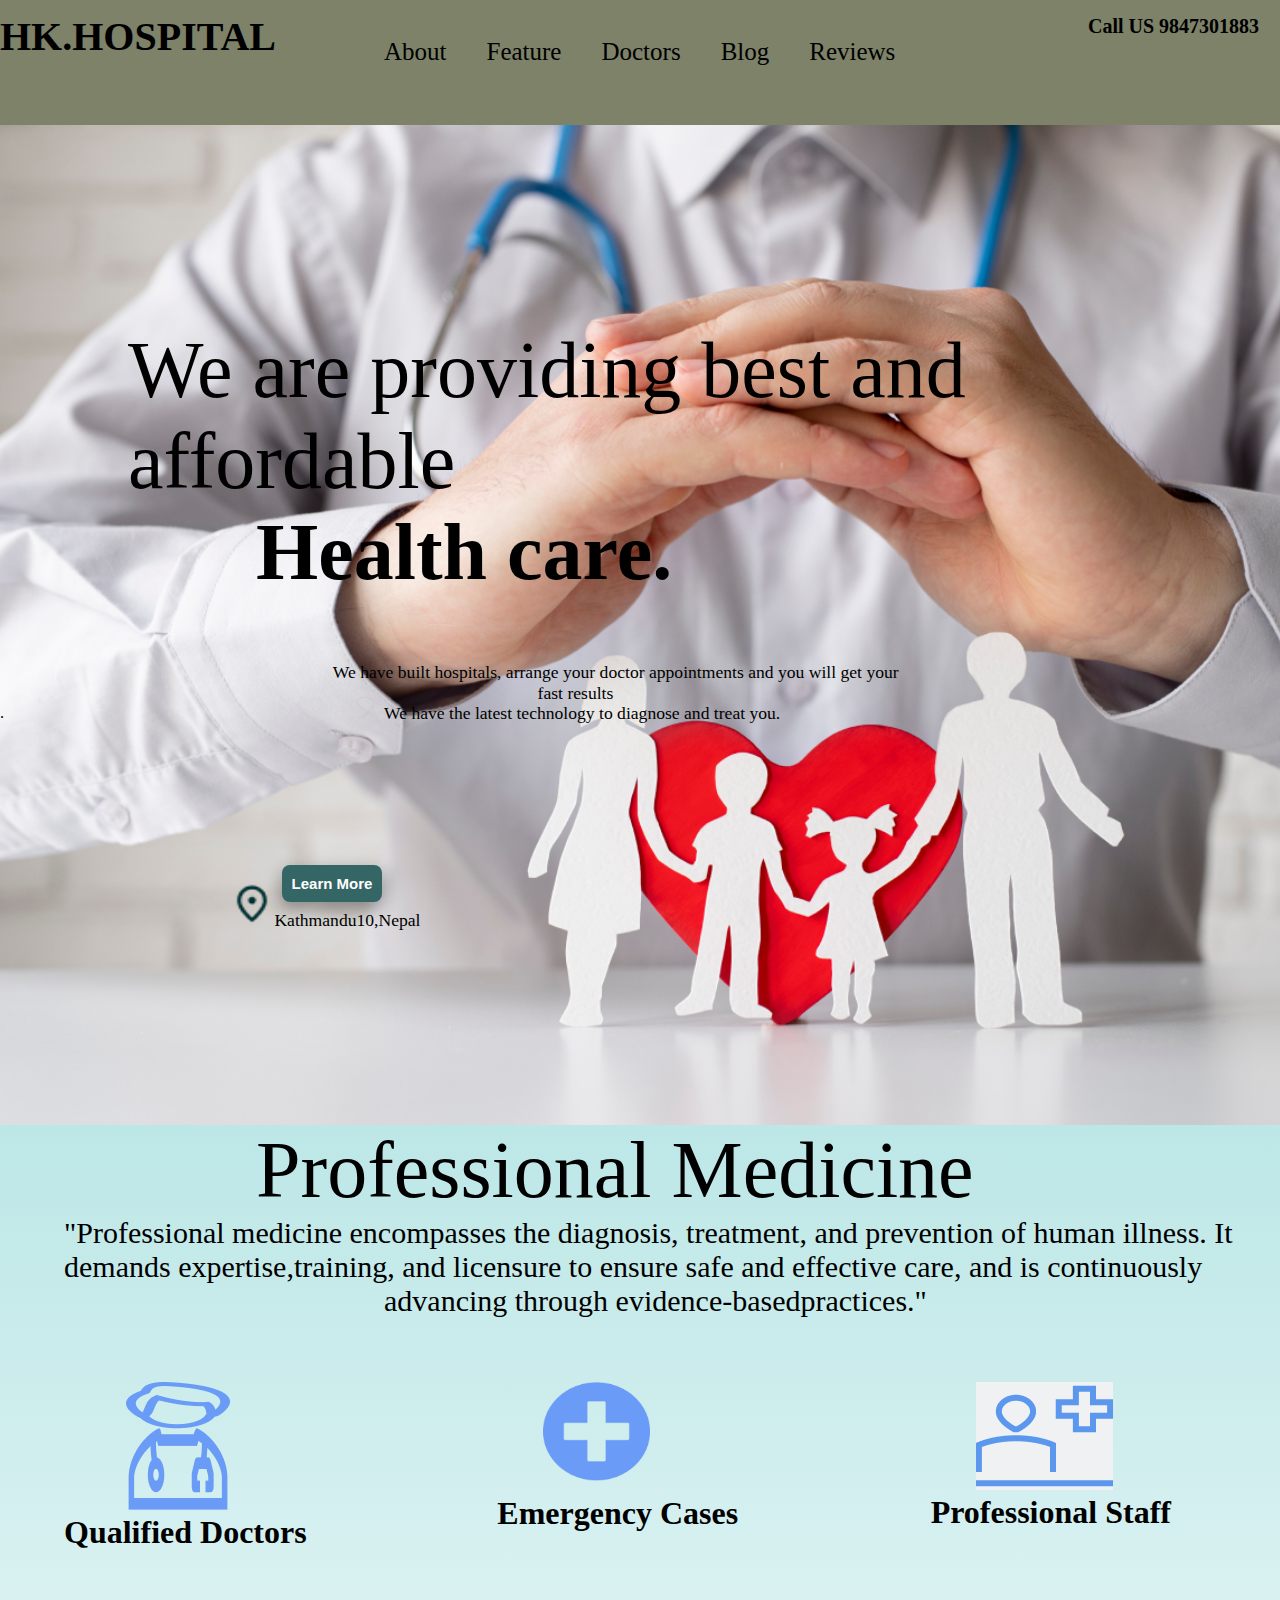
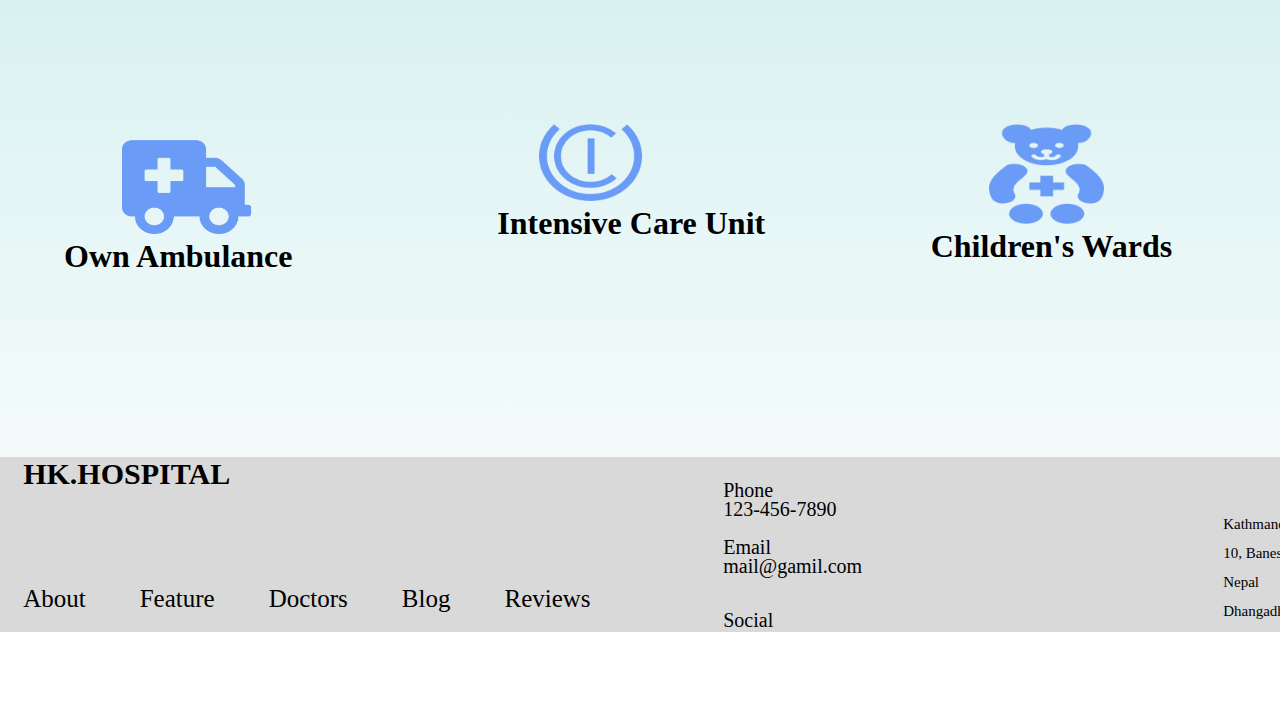
<file: perfect one/index.html>
<!DOCTYPE html>
<html lang="en">
  <head>
    <meta charset="UTF-8" />
    <meta http-equiv="X-UA-Compatible" content="IE=edge" />
    <meta name="viewport" content="width=device-width, initial-scale=1.0" />
    <title>H.K HOSPITAL</title>
    <!-- linking external css with link tag -->
    <link rel="stylesheet" href="index.css" />
    <link href="https://fonts.googleapis.com/css2?family=Atma:wght@300&display=swap" rel="stylesheet">
    <link href="https://fonts.googleapis.com/css2?family=Annie+Use+Your+Telescope&display=swap" rel="stylesheet">
    <!-- for icons material icons from google -->

    <link
      rel="stylesheet"
      type="text/css"
      href="https://cdnjs.cloudflare.com/ajax/libs/font-awesome/5.15.1/css/all.min.css"
      
    />
    
  </head>

    <body class="wowsd">
        <nav>
            <p class="hospital"><strong>HK.HOSPITAL</strong></p>
            <p class="contact">Call US 9847301883</p>
            <ul class="abouts">
                <li class="about_1"><a href="index.html">About</a></li>
                <li class="about_1">  <a href="second.html" > Feature</a></li>
                <li class="about_1"> <a href="3rdpage.html"> Doctors</a></li>
                <li class="about_1"> <a href="4rdpage.html"> Blog</a></li>
                <li class="about_1"> <a href="555.html">Reviews</a> </li>
                
            </ul>
            
        </nav>
        <div class="background">
           <p class="ur"> We are providing best and affordable  </p> 
           <p class="ap" ><b>Health care.</b></p>
            <p class = "pr">We have built hospitals, arrange your doctor appointments and you will get your<br> <p class="fast">fast results</p>.
            <p class="we" >We have the latest  technology to diagnose and treat you.</p>
            <input id="submit" type="submit" value="Learn More">
            <p class="location_1"> <img src="images/material-symbols_location-on-outline-rounded.png" alt="location" style="width:44px;height:44px;" >Kathmandu10,Nepal</p>
            

            

        </div>
        <div class="bg">
            <p class="tr">
                Professional Medicine
            </p>

            <p class="pt">"Professional medicine encompasses the diagnosis, treatment, and prevention of human illness. It demands expertise,training, and licensure to ensure safe and effective care, and is continuously <br><p class="practice">advancing through evidence-basedpractices."</p> 
                
                 
        </div>    
        <div class="container">
            <div class="aa">
                <img src="images/Group 2.png" alt="hirt">
                <h1>Qualified Doctors</h1>
            </div>
            <div class="bb" style="margin-top: 0px;">
                <img src="images/emergency cases.png" alt="">
                <h1 style="position: relative; top: 10px;">Emergency Cases</h1>
            </div>
            <div class="cc">
                <img  class ="ww" src="images/guidance_care-staff-area.png" alt=" Professional" >
                <h1>Professional Staff</h1>
            </div>
            
            <div class="dd">
                <img   class ="vv" src="images/file-icons_icu.png" alt=" Ambulance">
                <h1>Own Ambulance</h1>
            </div>
            <div class="ee">
                <img src="images/intesice.png" alt="Intensive ">
                <h1>Intensive Care Unit</h1>
            </div>
            <div class="ff">
                <img src="images/Vector12.png" alt=" Childrens">
                <h1>Children's Wards</h1>
            </div>
    
           </div>
              

     
     
        <footer>
          <nav class="footer-bar">
              <p class="footerr"><strong class="hk0">HK.HOSPITAL</strong></p>
              <ul class="navelement">
                  <li class="about-text">About</li>
                  <li class="about_6">Feature</li>
                  <li class="about_7">Doctors</li>
                  <li class="about_8">Blog</li>
                  <li class="about_9">Reviews</li>
              </ul>
              
                <ul class="navelement1">
    
                    <div class="wow22">
                        <span class="phone">
                            Phone<p  class="phon1">123-456-7890</p> 
                        </span><br class="wow">
                        <span  class="email">
                            Email <br>
                        <p class="phon1" >mail@gamil.com</p>
  
                        </span><br> 
                        <span  class="spcail">
                            Social
  
  
                        </span> 
  
                    </div>
    
                </ul>
              <div class="socialmedia">
                    <div class="instagram_1004">
                      <img class= "iconsize" alt="ii"
                       src="images/ph_instagram-logo.png">
                       <hr>
                      <img class="iconsize" src="images/Vector-1.png" alt="ss">
                      <hr>
                      <img class="iconsize" src="images/carbon_logo-facebook.png" alt="s">
                      <hr>
                      <img class="iconsize" src="images/Vector.png" alt="dd">
                    </div>
              </div>
              <div class="lastnav">
                  <div>
                      Kathmandu<br>
                      10, Baneshwor Nepal
  
                  </div>
                  <div>
                      Nepal<br>
                      Dhangadhi 13, West Nepal
  
                  </div>
  
              </div>
              
  
            </nav>
          
        </footer>
    </body>
</file>
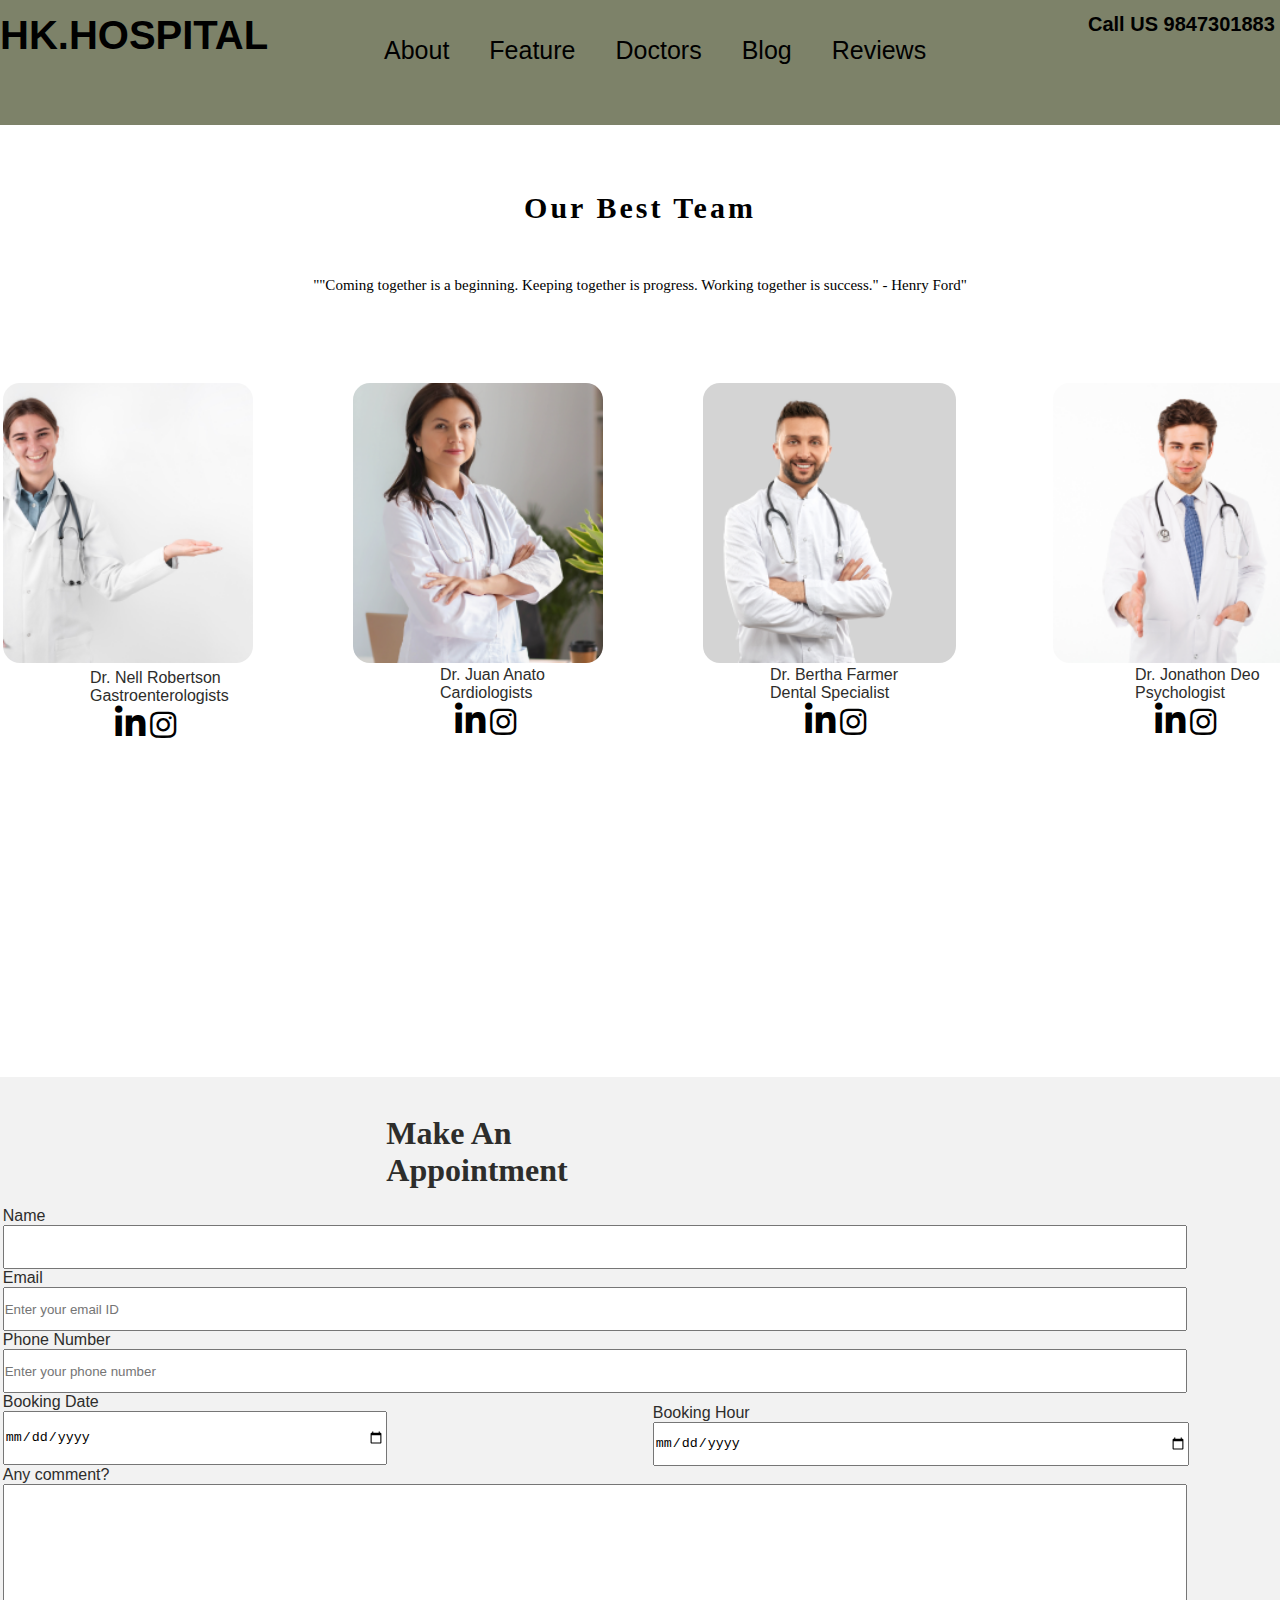
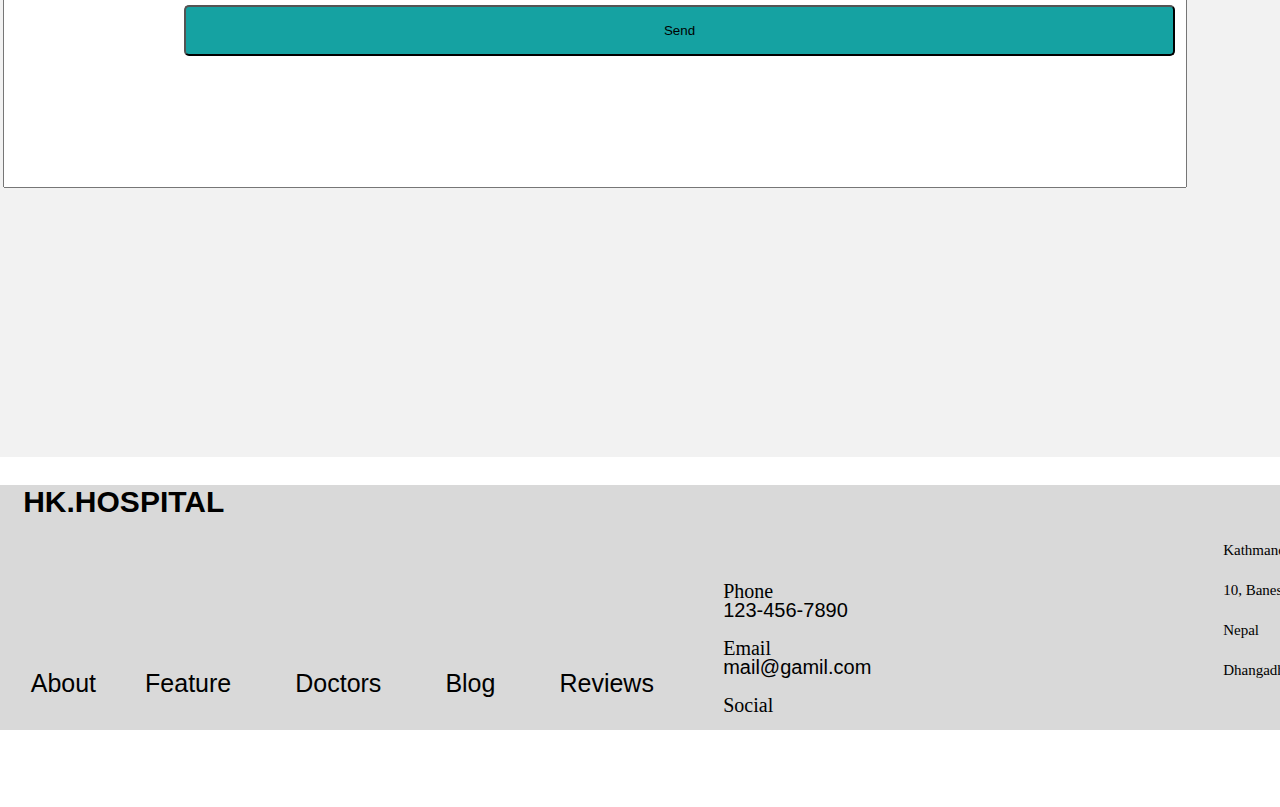
<file: perfect one/3rdpage.html>
<!DOCTYPE html>
<html lang="en">
  <head>
    <meta charset="UTF-8" />
    <meta http-equiv="X-UA-Compatible" content="IE=edge" />
    <meta name="viewport" content="width=device-width, initial-scale=1.0" />
    <title>H.K HOSPITAL</title>
    <!-- linking external css with link tag -->
    <link rel="stylesheet" href="3rdpage.css" />
    <link href="https://fonts.googleapis.com/css2?family=Atma:wght@300&display=swap" rel="stylesheet">
    <link href="https://fonts.googleapis.com/css2?family=Annie+Use+Your+Telescope&display=swap" rel="stylesheet">
    <!-- for icons material icons from google -->

    <link
      rel="stylesheet"
      type="text/css"
      href="https://cdnjs.cloudflare.com/ajax/libs/font-awesome/5.15.1/css/all.min.css"
      
    />
  </head>







     
    
       <body>
            <nav>
                <p class="hospital"><strong>HK.HOSPITAL</strong></p>
                <p class="contact">Call US 9847301883</p>
                <ul class="abouts">
                  <li class="about_1"><a href="index.html">About</a></li>
                  <li class="about_1">  <a href="second.html"> Feature</a></li>
                  <li class="about_1"><a href="3rdpage.html">Doctors</a></li>
                  <li class="about_1"><a href="4rdpage.html">Blog</a></li>
                  <li class="about_1"><a href="555.html">Reviews</a></li>
                </ul>
                
            </nav>
            <div class="goals">
                <section class="container">
                  <div class="un_goal"><span></span>
                    <h1>Our Best Team</h1>
                    <p>""Coming together is a beginning. Keeping together is progress. Working together is success." - Henry Ford"<br><br>
                  </div>
                  <div class="empty"></div>
                  <div class="goals_container">
                          <div class="menu_item"><img src="images/DOCTOR1.png" alt="" ></div>
                          <div class="menu_item"><img src="images/Group 5.png" alt=""  ></div>
                          <div class="menu_item"><img src="images/DOCTOR.png" alt=""  ></div>
                          <div class="menu_item"><img src="images/Frame 5.png"  alt="" ></div>
                        <div></div>
                          <div><p  class="wow922">Dr. Juan Anato
                            <br>Cardiologists</p>
                            <div clas="socialmedia">
                                <a class="linken10" href="linkhaal"> <i class="fab fa-linkedin-in"><span class="facebooktext"></span></i></a>
                                <a class="instagram10" href="linkhaal"> <i class="fab fa-instagram"><span class="facebooktext"></span></i></a>
                  
                              </div>
                        
                        
                        
                        </div>
                          <div ><P class="menu_item100">Dr. Bertha Farmer
                            <br>Dental Specialist</P>
                            <div clas="socialmedia">
                                <a class="linken11" href="linkhaal"> <i class="fab fa-linkedin-in"><span class="facebooktext"></span></i></a>
                                <a href="linkhall"> <i class="fab fa-instagram"><span class="facebooktext"></span></i></a>
                  
                              </div></div>
                          <div class="menu_item1"><P> Dr. Jonathon Deo<br>
                            Psychologist</P>
                            <div clas="socialmedia">
                                <a class="linken121" href="linkhaal"> <i class="fab fa-linkedin-in"><span class="facebooktext"></span></i></a>
                                <a href="linkhaal"> <i class="fab fa-instagram"><span class="facebooktext"></span></i></a>
                  
                              </div></div>
                          <div class="menu_item1"><p class="wow566" >Dr. Nell Robertson<br>
                            Gastroenterologists</p>
                            <div clas="socialmedia">
                                <a class="linken12" href="linkhaal"> <i class="fab fa-linkedin-in"><span class="facebooktext"></span></i></a>
                                <a href="linkhaal"> <i class="fab fa-instagram"><span class="facebooktext"></span></i></a>
                  
                              </div>
                               </div>
                  </div>
                  <div>
                    <div class="login">
                      <div class="login_1">
                        <div class="login">
                          <h1 class="login_0">Make An Appointment</h1>
                        <p></p>
          
          
                        </div>
                        <div class="boxlogin">
                          <div class="form55">
                            <div class="form">
                              <p>Name</p>
                              <input class="date22" type="text" name="fname" id="fname">
                            </div>
                            <div>
                              <p>Email</p>
                              <input class="date22" type="text" name="email" id="email" placeholder="Enter your email ID">
                            </div>
                            <div>
                             <p>Phone Number</p>
                             <input class="date22" type="Number" name="number" id="number" min="0" max="13" placeholder="Enter your phone number">
                            </div>
                            <div>
                              <p>Booking Date</p>
                              <input class="bookingtime25" type="date" name="date" id="date">
                              <div class="booking1">
                                <p>Booking Hour</p>
                                <input class="bookingtime251" type="date" name="time" id="time">
                              </div>
                            
                              
                            </div>
                            <div>
                              <p>Any comment?</p>
                              <input class="bookingtime2555" type="text" name="date" id="date"> 
                            </div>
          
                          
                          </div>
          
                        </div>
                        <div >
                          <input  class="buttonsssss" id="submit" type="submit" value="Send">

                        </div>
                        
          
                      </div >

                      
          
                      
                      
                    </div>
                  </div>
                  


                  
              </section>
            </div>
            <div></div>
 
          


        </body>
        <div>
          <footer>
            <nav class="footer-bar">
                <p class="footerr"><strong class="hk0">HK.HOSPITAL</strong></p>
                <ul class="navelement">
                  <li class="about-text"> <a href="index.html">About</a></li>
                  <li class="about_txt1">  <a href="second.html" > Feature</a></li>
                  <li class="about_txt2"> <a href="3rdpage.html"> Doctors</a></li>
                  <li class="about_txt3"> <a href="4rds.html"> Blog</a></li>
                  <li class="about_txt4"> <a href="555.html">Reviews</a> </li>
              </ul>
                <div>
                  <ul class="navelement1">
    
                    <div class="wow22">
                        <span class="phone">
                            Phone<p  class="phon1">123-456-7890</p> 
                        </span><br class="wow">
                        <span  class="email">
                            Email <br>
                        <p class="phon1" >mail@gamil.com</p>
  
                        </span><br> 
                        <span  class="spcail">
                            Social
  
  
                        </span> 
  
                    </div>
    
                </ul>
                <div class="socialmedia">
    
                    <div class="instagram_1004">
                        <img class="iconsize"
                         src="images/ph_instagram-logo.png" alt="dd">
                         <hr>
                        <img class="iconsize" src="images/Vector-1.png" alt="dd">
                         <hr>
                        <img class="iconsize" src="images/carbon_logo-facebook.png" alt="dd">
                        <hr>
                        <img class="iconsize" src="images/Vector.png" alt="dd">
                        
    
                    </div>
                </div>
                <div class="lastnav">
                    <div>
                        Kathmandu<br>
                        10, Baneshwor Nepal
    
                    </div>
                    <div>
                        Nepal<br>
                        Dhangadhi 13, West Nepal
    
                    </div>
    
                </div>
                
    
            </nav>
            
          </footer>

        </div>
      </body>
</file>
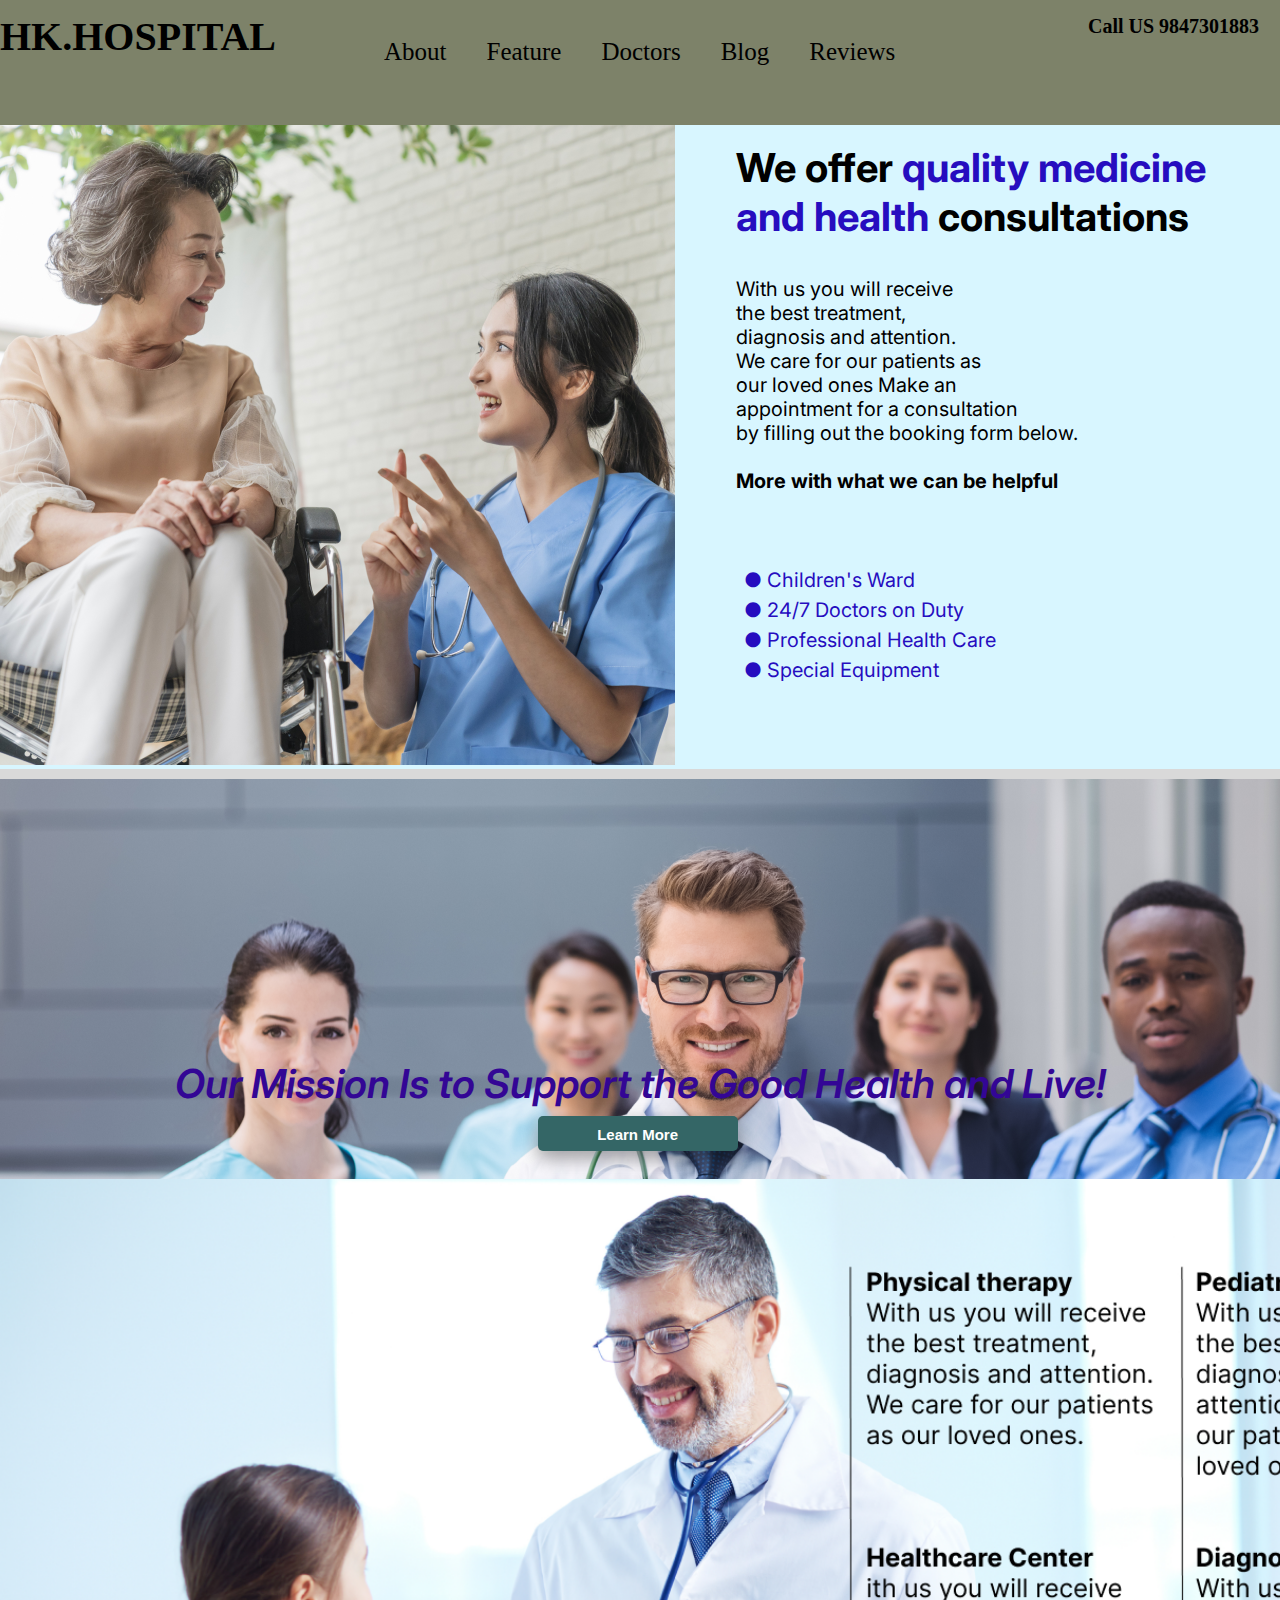
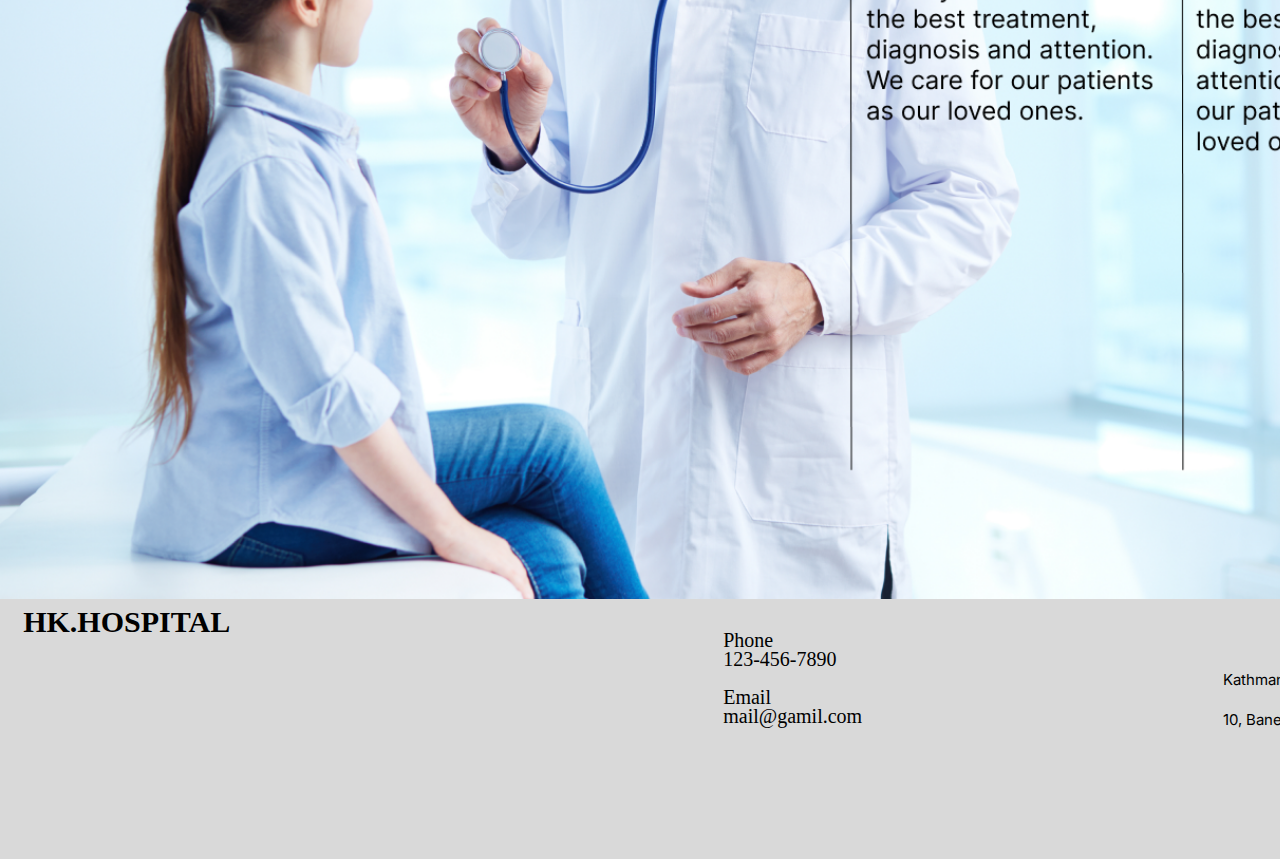
<file: perfect one/second.html>
<!DOCTYPE html>
<html lang="en">
  <head>
    <meta charset="UTF-8" />
    <meta http-equiv="X-UA-Compatible" content="IE=edge" />
    <meta name="viewport" content="width=device-width, initial-scale=1.0" />
    <title>H.K HOSPITAL</title>
   
    <link rel="stylesheet" href="index.css" />
    <link href="https://fonts.googleapis.com/css2?family=Atma:wght@300&display=swap" rel="stylesheet">
    <link href="https://fonts.googleapis.com/css2?family=Annie+Use+Your+Telescope&display=swap" rel="stylesheet">
    <link href="https://fonts.googleapis.com/css2?family=Inter:wght@500&display=swap" rel="stylesheet">

  
    <link rel="stylesheet" href="second.css">


    
    </head>
    <body class="bac">
        <nav>
            <p class="hospital"><strong>HK.HOSPITAL</strong></p>
            <p class="contact">Call US 9847301883</p>
            <ul class="abouts">
                <li class="about_1"> <a href="index.html">About</a></li>
                <li class="about_1">  <a href="second.html" > Feature</a></li>
                <li class="about_1"> <a href="3rdpage.html"> Doctors</a></li>
                <li class="about_1"> <a href="4rds.html"> Blog</a></li>
                <li class="about_1"> <a href="555.html">Reviews</a> </li>
            </ul>
            
        </nav>
        <div class="clash">
           


            <div class="asian_">
            <div class="image">
                <img src="images/asian-young-caregiver-caring-her-elderly-patient-senior-daycare-handicap-patient-wheelchair-hospital-talking-friendly-nurse-looking-cheerful-nurse-wheeling-senior-patient 1.png" alt="gnr_shirt">
            </div>
        </div>
        <div class="offer1">
            <br>
            <h1 class="element" id="element_1642689872878">
                We offer
                <span id="span1">quality medicine and health</span>
                consultations
            </h1>
            <br>
            <br>
            
            <p class =" lead element" id =    "element_164249638964" > 
                With us you will receive<br> 
                the best treatment,<br>
                diagnosis and attention.<br> 
                We care for our patients as<br>
                our loved ones
              

                  Make an<br> 
                appointment for a consultation<br>
                by filling out the booking form below.
                <br>
                <br>

            
                
                <span class="more">More with what we can be helpful<br><br><br><br></span> 
            </P>  
            <div>
                <ul class="emergency">
                      
                    <li class="children"> ● Children's Ward <br></li>
                    <li class="doctors"> ● 24/7 Doctors on Duty</li>
                    <li class="professional"> ●  Professional Health Care</li>
                    <li class="special"> ● Special Equipment</li>

            </ul>
            </div>     

              

        </div>
    </div>

    <div class="background-image-example">
        <h2>
            <p class="mission">
                Our Mission Is to Support the ‌Good Health and Live!
            </p>
            <input id="submit" type="submit" value="Learn More">
        </h2>
               
            
    </div>
  
    <div>
       <div class="doctorphoto">
        <img src="images/drphoto.png" alt="er">
       </div>
    </div>
    <div>
        <footer>
          <nav class="footer-bar">
              <p class="footerr"><strong class="hk0">HK.HOSPITAL</strong></p>
              <ul class="navelement">
                  <li class="about-text"> <a href="index.html">About</a></li>
                  <li class="about_txt1">  <a href="second.html" > Feature</a></li>
                  <li class="about_txt2"> <a href="3rdpage.html"> Doctors</a></li>
                  <li class="about_txt3"> <a href="4rdpage.html"> Blog</a></li>
                  <li class="about_txt4"> <a href="555.html">Reviews</a> </li>
              </ul>
              <div>
                  <ul class="navelement1">
    
                      <div class="wow22">
                          <span class="phone">
                              Phone<p  class="phon1">123-456-7890</p> 
                          </span><br class="wow">
                          <span  class="email">
                              Email <br>
                          <p class="phon1" >mail@gamil.com</p>
    
                          </span><br> 
                          <span  class="spcail">
                              Social
    
    
                          </span> 
    
                      </div>
      
                  </ul>
              </div>
              <div class="socialmedia">
    
                  <div class="instagram_1004">
                      <img class="iconsize"
                       src="images/ph_instagram-logo.png" alt="yu">
                       <hr>
                       <div class="wow4445">
                            <img class="iconsize" src="images/Vector-1.png" alt="hj">
                        </div>

                      <hr>
                      <img class="iconsize" src="images/carbon_logo-facebook.png" alt="ty">
                      <hr>
                      <img class="iconsize" src="images/Vector-1.png" alt="we">
                    </div>
              </div>
              <div class="lastnav">
                  <div>
                      Kathmandu<br>
                      10, Baneshwor Nepal
    
                  </div>
                  <div>
                      Nepal<br>
                      Dhangadhi 13, West Nepal
    
                  </div>
    
              </div>
            </nav>
          
        </footer>
    </body>
</file>
<file: perfect one/index.css>
*{
    margin: 0%;
    padding: 0%;
}
a{
    text-decoration: none;
    color: #000000;
}
nav{
width: 100%;
height: 125px;
background-color: #7D8269;
margin: 0px;
padding: 0px;

}
.abouts{
display: flex;
gap: 40px;
text-decoration: none;
list-style: none;
padding-left: 30%;
font-size: 25px;



}
.hospital{
font-size: 40px;
padding-top: 1%;

}


.contact{
font-size: 20px;
padding-left: 85% ;
margin-top: -3.5%;
font-weight: bold;
}
.goals {
 display: flex;
 flex-direction: column;
 align-items: center;
 justify-content: center;
 background-color: white;
 color: #2D2D2B;
 position: relative;
}    
.image1{
 width: 100%;
 

}
.background{
 background-image: url("images/sbc.png");
 background-size: cover;
 background-repeat: no-repeat;
 width: 100%;
 height: 1000px;
 


}
.ur{
 font-size: 80px;
 padding-left: 10%;
 padding-top: 200px;
 

}
.ap{
 color:15BADE ;
 font-size:80px ;
 padding-left: 20%;
}
.pr{
 margin-top: 5%;
 font: italic;
 font-size: 110%;

 padding-left: 26%;
 
 
 
}
.pt{
 display: inline-block;
}


.tr{
 font-size: 80px;
 padding-left:20%;
 display: inline;
}
.pt{
 padding-left: 5%;
 font-size: 100%;
 display: block;
 font-family: 'Inter';
font-style: normal;
font-weight: normal;
font-size: 30px;

 

}





 
.textr{
 margin-left: 9%;
 display: inline;
 margin-top: 80%;

}
.ico2{
 font-size: 10px;
 background-image: url("Mask group.png");
 padding-left: 7.30%;
 height: 140px;
 width: 40px; 
 margin-left: 24%;
 margin-top: -11.35%;

}
.happy{
 margin-left: 25%;
}
.hk0{
    font-size: 30px;
    margin-left:100px;
    margin-top: 80px;



}
.vv{
    width: 25px;
}


img.vv {
    width: 145px;
}
#submit{
 background-color: #346666;
 margin-left: 22%;
 font-size: 32px;
 margin-top: 11%;
 color:white;
 border:none;
 font-weight: bold;
 font-size: 15px;
 cursor:pointer;
 box-shadow: 0 8px 16px 0 rgba(0,0,0,0.2), 0 6px 20px 0 rgba(0,0,0,0.19);

 padding-top: 10px;
 padding-bottom: 10px;
 padding-right: 10px;
 padding-left: 10px;
 border-radius: 8px; 



}
.ww{
    width: 25px;
    height: auto;
}





.instagram_1004 {
    width: 20%;
    height: auto;
    margin-left: 45%;
    margin-top: 4px;
    display: flex;
    height: 36px;
}
img.pf_img {
    width: 150px;
}
.wowsd {
    background:linear-gradient(180deg, #8AD4D4 12.31%, rgba(255, 255, 255, 0) 100%);;
}
.location_1{
 margin-left: 18%;
 margin-top: -1.5%;
 font-size: 110%;

 
}
.icon-f img{
 width: 100px;
 display: inline-block;
 margin-top: 10%;
 

}
.icon_info {
 display: inline-block;

 
}

.container{
display:grid;
grid-template-columns: repeat(3,1fr);
grid-template-rows: repeat(2,1fr);
column-gap: 20px;
row-gap: 10px;
width: 100%;
height: 673.59px;
margin-top:5%;
margin-left:5%;
}




li {
display: inline;
}
nav.footer-bar {
margin-top: 1.4px;
}


.phone {
padding-left: 500px;
margin-top: -5000000px;}

.email {
margin-left: 500px;
display: inline;
margin-top: 500px;
font-size: 20px;
}

.spcail {
margin-top: 50px;
margin-left: 500px;}

.instagram_ {
margin-top: -20px;
padding-left: 280px;
}
.instagram_ {
width: 20%;
height: auto;
margin-left: 32%;
margin-top: 4%;}


























.subresh_info
img {
width: 6%; 
height: auto;
margin-left: 35%;
margin-top: -3%;

}
.instagram_{
width: 20%;
height: auto;
margin-left: 32%;
margin-top: 2%;
}
.instagram_i{
width: 20%;
height: auto;
margin-left: 32%;
margin-top: -0.35%;

}
.instagram_ii{
width: 20%;
height: auto;
margin-left: 34%;
margin-top: -0.20%;


}
.instagram_iii{
width: 20%;
height: auto;
margin-left: 36%;
margin-top: -0.15%;

}
.addd{
margin-left: 50%;
height: auto;
width: 100%;
margin-top: -2%;



}
.aa img{
margin-left: 15%;
padding-left: -5%




}
.bb img{
margin-left: 11%;
height: auto;
width: 26%;



}    
.cc img{
margin-left: 11%;
height: auto;
width: 33%;


}
.dd img{
margin-left:14% ;
}
.ee img{
margin-left: 10%;
width: 25%;
height: auto;
}
.ff img{
margin-left: 14%;
width: 28%;
height: auto;
}
html, body{
overflow-x: hidden;
}
.iconsize{
height: auto;
width: 40px;
}
.email{
margin-left: 500px;
display: inline;
margin-top: 500px;
font-size: 20px
}

.socialmedia{
display: flex;
}
.instagram_{
margin-top: -20px;
padding-left: 280px;


}
.wow{
letter-spacing: 5px;
}
.lastnav{
font-family: 'Inter';
font-style: normal;
font-weight: 400;
font-size: 15px;
line-height: 29px;
color: #000000;
padding-left: 1300px;
margin-top: -190px; 
}
.about-text{

margin-left: 100px;
font-size: 25px;
font-family: inter;
}

.about_6 {
margin-left: 50px;
font-size: 25px;

}

span.spcail {
    display: inline-block;
}

span.spcail {
    margin-bottom: 30px;
}

.wow22{
line-height: 35px;

}
.spcail{
margin-top: 50px;
margin-left: 500px;
}
.navelement1{
display: inline-block;
margin-top: -100px;
margin-left: 300px;
font-size: 20px 
}
.phone{
padding-left: 500px;
margin-top: -5000000px;

}
.navelement{
margin-top: 94px;
}
strong.hk {
font-size: 30;
}

.hk{
padding-left: 100px;
font-weight:bold ;
margin-top: 100px;

}
.about_6{
margin-left:50px;
font-size: 25px;
font-family: inter;
margin-left: 50px;
}



ul.navelement {
    width: 100%;
    display: inline-block;
}



.about_7{
margin-left:50px;
font-size: 25px;
font-family: inter;

}
.about_8{
margin-left:50px;
font-size: 25px;
font-family: inter;


}
.about_9{
margin-left:50px; 
font-size: 25px;
margin-top: 0%;
font-family: inter;

}
footer{
width: 120%;
}
.footer-bar{
margin: -5%;
padding: 0%;
background-color:#D9D9D9;
height: 252px;
}
.socialmedia{
display: flex;
}







.wow22{

margin-top: -50px;

}
.phone{
    padding-left: 500px;
   
}
.phon1{
    margin-left: 500px;
}
.wow22 {
    line-height: 19px;
}
.spcail{
    margin-top: 16px;
    margin-left: 500px;
}
hr{
    height: 5vh;
    width:.2vw;
    border-width:0;
    background-color:black;
    display: flex;
    gap: 100px;
    margin-left:10px;
    margin-right:10px;
    display: flex;

  }






































.we{

 font: italic;
 font-size: 110%;

 padding-left: 30%;
 margin-top: -1.5%;

}
.fast{

 font: italic;
 font-size: 110%;

 padding-left: 42%;

}
.practice{
margin-left: 30%;
font-size: 30px;
font-family: 'Inter';
}
</file>
<file: perfect one/3rdpage.css>
*{
    margin: 0%;
    padding: 0%;
}

nav{
width: 100%;
height: 125px;
background-color: #7D8269;
margin: 0px;
padding: 0px;

}
.abouts{
display: flex;
gap: 40px;
text-decoration: none;
list-style: none;
padding-left: 30%;
font-size: 25px;




}
.hospital{
font-size: 40px;
padding-top: 1%;

}


.contact{
font-size: 20px;
padding-left: 85% ;
margin-top: -3.5%;
font-weight: bold;}


/* ????????????????????  body*/
.goals {
display: flex;

flex-direction: column;
align-items: center;
justify-content: center;
background-color: white;
color: #2D2D2B;
position: relative;
}

.un_goal {
font-size: 3vw;
height: 20vh;
display: grid;
place-items: center;
}
.goals_container {
display: grid;
grid-template-columns: 1fr 1fr 1fr 1fr;
grid-template-rows: 1fr 1fr;
gap: 70px;
}

.goals .container .goals_container .menu_item {
display: flex;
place-items: center;
font-size: 1.3vw;
grid-gap: 15px;
padding: auto;
font-family: 'Verdana, Geneva, Tahoma, sans-serif',cursive;
}

.goals .container .un_goal h1 {
position: absolute;
top: 4%;
padding: 5px;
font-size: 30px;
letter-spacing: 3px;
font-family: 'Verdana, Geneva, Tahoma, sans-serif',cursive;
color:black;
}

.goals .container .un_goal span {
position: absolute;
top: 5%;
font-size: 20px;
letter-spacing: 0px;
font-family: 'Verdana, Geneva, Tahoma, sans-serif',cursive;
color:black;
}

.goals .container .un_goal p {
position: absolute;
top: 10%;
font-size: 15px;
letter-spacing: 0px;
font-family: 'Verdana, Geneva, Tahoma, sans-serif',cursive;
color: black;
text-align: center;
}

.goals .container .empty{
height:50px;
}

.goals .container .goals_container .menu_item img{
display: flex;
width: 280px;
height: 280px;

border-radius: 45px;
padding: 10%;
}

.goals .container .goals_container .menu_item p{
padding: 10%;
padding-top: 0%;
}
.menu_item1{
margin-top: -95px;
margin-left: 110px;
}
.menu_item10{
margin-top: -95px;
margin-left: 100px;

}
p.menu_item100 {
margin-top: -95px;
margin-left: 95px;
}
p.wow566{
margin-top: -403px;
margin-left: 5px;

}
p.wow922{
margin-top: -95px;
margin-left: 115px;

}
.fab fa-linkedin-in{
height:1000px;

}
i.fab.fa-linkedin-in {
font-size: 35px;
}
i.fab fa-instagram {
font-size: 35px;

}
i.fab.fa-instagram {
font-size: 30px;

}
.linken10{
padding-left: 130px;
}
.linken11{
padding-left: 130px;

}
.linken12{
padding-left: 30px;
}
.linken121{
padding-left: 20px;

}
.boxlogin {
background-color: #F2F2F2;
width: 129%;
height: 980px;
margin-top: -100%;
margin-left: 21px;

border-radius: 12px;
margin-bottom: -438px;

}
.form55{

width: 1000px;
height: 100px;

top: 50%;
left: 50%;
margin-left: 20px;
padding-top: 50px;

}
.login{
display: inline-block;
margin-left: -1%;


}
.boxlogin {
margin-top: -380px;

}
.date22{
height: 40px;
width: 118%;
}
.booking1{
margin-left: 650px;



margin-top: -91px;
}
.bookingtime25{

height: 50px;
width: 38%;





}
.bookingtime251{
height: 40px;
width: 152%; 


}
h1.login_0 {
    font-family: inter;
}
p{
    font-family: 'Inter', sans-serif;
}

.login_0 {
margin-top: -342px;
margin-left: 145%;
width: 300px;
}
.form{
margin-top: 80px;
}
.bookingtime2555{
height: 300px;
width: 118%;


}
.buttonsssss{
position: absolute;
width: 991px;
height: 51px;
left: 184px;
top: 1480px;
border-radius: 5px ;

background: #15A2A2;
}
.buttonsssss:hover {
background-color: rgba(26, 36, 104, 0.349);
}
footer{
width: 120%;
}
.footer-bar{
margin: -5%;
padding: 0%;
background-color:#D9D9D9;

height: 322px;


}
.instagram_1004 {
    width: 20%;
    height: auto;
    margin-left: 45%;
    margin-top: -40px;
    display: flex;
    height: 36px;
  
}



hr{
    height: 5vh;
    width:.2vw;
    border-width:0;
    background-color:black;
    display: flex;
    gap: 100px;
    margin-left:10px;
    margin-right:10px;

  }
.about-text{
margin-left: 10%;
font-size: 20px;

}
.about_6{
margin-left:12px;
font-size: 20px;



}
.about_7{
margin-left:12px;
font-size: 20px;

}
.about_8{
margin-left:15px;
font-size: 20px;

}
.about_9{
margin-left:20px; 
font-size: 20px;
margin-top: 0%;



}
.subresh_info
img {
width: 6%; 
height: auto;
margin-left: 35%;
margin-top: -3%;

}
.instagram_{
width: 20%;
height: auto;
margin-left: 32%;
margin-top: 10%;
}
.instagram_i{
width: 20%;
height: auto;
margin-left: 32%;
margin-top: -0.35%;

}
.instagram_ii{
width: 20%;
height: auto;
margin-left: 34%;
margin-top: -0.20%;


}
.instagram_iii{
width: 20%;
height: auto;
margin-left: 36%;
margin-top: -0.15%;

}
.addd{
margin-left: 50%;
height: auto;
width: 100%;
margin-top: -2%;



}
.aa img{
margin-left: 15%;
padding-left: -5%




}
.bb img{
margin-left: 11%;
height: auto;
width: 26%;



}    
.cc img{
margin-left: 11%;
height: auto;
width: 33%;


}
.dd img{
margin-left:14% ;
}
.ee img{
margin-left: 10%;
width: 25%;
height: auto;
}
.ff img{
margin-left: 14%;
width: 28%;
height: auto;
}
html, body{
overflow-x: hidden;
}
ul {
list-style-type: none;
margin: 0;
padding: 0;
}

li {
display: inline;
}
nav.footer-bar {
margin-top: 1.4px;
}


.hk{
padding-left: 100px;
font-weight:bold ;
margin-top: 100px;

}
strong.hk {
font-size: 30;

}

.phone{
padding-left: 500px;
margin-top: -5000000px;
}
.navelement1{
display: inline-block;
margin-top: -100px;
margin-left: 300px;
font-size: 20px
}
.email{
margin-left: 500px;
display: inline;
margin-top: 500px;
font-size: 20px

}
.wow{
letter-spacing: 5px;
}
.socialmedia{
display: flex;
}
.instagram_{
margin-top: -20px;
padding-left: 280px;


}
.spcail{
    margin-top: 1px;
    margin-left: 500px;
}
.about-text{
    margin-left: 7%;
    margin-right: 45px;
   font-size: 20px; 

}
li.about-text {
    font-size: 25px;
    font-family: 'Inter', sans-serif;
    margin-top: 10000px;
}

li.about_txt1 {
    font-size: 25px;
    font-family: 'Inter', sans-serif;
}

li.about_txt3 {
    font-size: 25px;
    font-family: 'Inter', sans-serif;
    margin-left: 60px;
}
li.about_txt4 {
    font-size: 25px;
    font-family: 'Inter', sans-serif;
    margin-left: 60px;
}
li.about_txt2 {
    margin-left: 60px;
    font-size: 25px;
    font-family: 'Inter', sans-serif;
}
.navelement{
    margin-top: 150px;
    display: inline-block;
    width: 100%;
}

    .wow22 {
        margin-top: -188px;
    }
.hk0{
    font-size: 30px;
    margin-left:100px;
    margin-top: 80px;



}


































.wow22 {
    line-height: 19px;
}
.phone{
    padding-left: 500px;
   
}
.phon1{
    margin-left: 500px;
}

















.iconsize{
height: auto;
width: 40px;
}

.lastnav{


    font-family: 'Inter';
    font-style: normal;
    font-weight: 400;
    font-size: 15px;
    
    
    color: #000000;
    padding-left: 1300px;
    margin-top: -240px;
    
    line-height: 40px;
    
    
    }

nav.footer-bar {
margin-top: 440px;
}

a {
    text-decoration: none;
}

a {
    color: black;
    font-family: 'Inter', sans-serif;

}
strong {
    font-family: 'Inter', sans-serif;
}
p.contact {
    font-family: 'Inter', sans-serif;
}

p.contact {
    font-size: 18;
}
input#date {
    margin-bottom: 30px;
}
</file>
<file: perfect one/second.css>
*{
    margin: 0%;
    padding: 0%;
}
ul.emergency {
        display: grid;
}
li {
    display: inline;
    }


     nav{
       width: 100%;
       height: 125px;
       background-color: #7D8269;
       margin: 0px;
       padding: 0px;
    }
     .abouts{
       display: flex;
       gap: 40px;
       text-decoration: none;
       list-style: none;
       padding-left: 30%;
       font-size: 25px;
       

      
      }
     .hospital{
      font-size: 40px;
      padding-top: 1%;
   
     }
   

     .contact{
       font-size: 20px;
       padding-left: 85% ;
       margin-top: -3.5%;
       font-weight: bold;
    }
    .clash{
        background-color:  #d8f6ff!important;
        display: block;
        width:100%;
        height: auto;
        display: flex;
    }
    .image{
        height:auto;
        width:100%;
       
        margin-right: 15%;
    } 
    .element{
    padding-left: 10%;
    font-size: 20px;
    }
    .children{
    margin-left: 15%;
    line-height: 30px;
    }
    .doctors{
        margin-left: 15%;
        line-height: 30px;

    }
    .professional{
        margin-left: 15%;
        line-height: 30px;

    }
    .special{
        margin-left: 15%;
        line-height: 30px;

    }
    .lead element{
        font-size: 30px;

    }
    #span1{
        color: #260DBF;
    }
    .more{
        
        font-weight: bold;
        line-height: -10%;
        font-family: 'Inter', sans-serif;
        padding-top: 10px;

    }
    .emergency{
        color:#260DBF
    }
    .background-image-example {
   background-image: url("images/team-doctors-standing-together-hospital-premises 1.png");
 


   }
   .mission{
    text-align: center;
   padding-top: 280px;
    font-family: 'Inter';
    font-style: italic;
    font-weight: 600;
    font-size: 40px;
    color: #330695;
    
   

 }
 input#submit {
    margin-bottom: 100px;
}
h2 {
    margin-top: 10px;
}
.bac{
    background-color: #D9D9D9;
}
.background-image-example {
    height: 400px;
}
input#submit {
    margin-top: 8px;
}
ul.emergency {
    margin-left: -25.8px;
    font-family: 'Inter', sans-serif;
    font-size: 20px;
    line-height: 100px;
}



/* <<<<<<<<<<<<<<<<<<<<<<<<<llast nav element copy */
.wow22 {
    margin-top: -45px;
}
li.about_txt1 {
    font-size: 20px;
}
li.about-text {
    margin-left: 100px;
}
li.about_txt1 {
    margin-left: 60px;
}
li.about_txt2 {
    margin-left: 60px;
    font-size: 25px;
    font-family: 'Inter', sans-serif;
}
li.about_txt3 {
    margin-left: 60px;
}
.hk0{
    font-size: 30px;
    margin-left:100px;
    margin-top: 80px;



}



li.about-text {
    font-size: 25px;
    font-family: 'Inter', sans-serif;
}

li.about_txt1 {
    font-size: 25px;
    font-family: 'Inter', sans-serif;
}

li.about_txt3 {
    font-size: 25px;
    font-family: 'Inter', sans-serif;
    margin-left: 60px;
}
li.about_txt4 {
    font-size: 25px;
    font-family: 'Inter', sans-serif;
    margin-left: 60px;
}
hr{
    height: 5vh;
    width:.2vw;
    border-width:0;
    background-color:black;
    display: flex;
    gap: 100px;
    margin-left:10px;
    margin-right:10px;

  }

.instagram_1004 {
    width: 20%;
    height: auto;
    margin-left: 45%;
    margin-top: 4px;
    display: flex;
    height: 36px;
}
.phon1{
    margin-left: 500px;
}
.wow22 {
    line-height: 19px;
}
































   
#submit{
    padding: auto;
    
    
    background: #346666;
    border-radius: 5px;
    width: 200px;
    height: 35px;
    left: 591px;
    top: 1165px;
    color: white;
    margin-left: 42%
   
   }
.doctorphoto img{
    width: 1520px;
    height: auto;

}
.hk{
   padding-left: 100px;
   font-weight:bold ;
   margin-top: 100px;
}
strong.hk {
    font-size: 30;
}

footer{
    width: 120%;
}
.footer-bar{
    margin: -5%;
    padding: 0%;
    background-color:#D9D9D9;
    height:200px;
    

}
.about-text{
     margin-left: 10%;
    font-size: 20px; 

}

.navelement1{
    display: inline-block;
    margin-top: -100px;
    margin-left: 300px;
    font-size: 20px
}

.phone{
    padding-left: 500px;
   
}
.wow{
    letter-spacing: 5px;
}
.email{
    margin-left: 500px;
    display: inline;
    margin-top: 500px;
    font-size: 20px;
    
}
.spcail{
    margin-top: 16px;
    margin-left: 500px;
}
.socialmedia{
    display: flex;
}





.iconsize{
    height: auto;
    width: 40px;
}
nav.footer-bar {
    margin-top: 1.4px;
}
.lastnav{


font-family: 'Inter';
font-style: normal;
font-weight: 400;
font-size: 15px;


color: #000000;
padding-left: 1300px;
margin-top: -190px;

line-height: 40px;


}

.about_txt2{
    margin-left:12px;
    font-size: 20px;

}
.about_txt3{
    margin-left:15px;
    font-size: 20px;

}
.about_txt4{
    margin-left:20px; 
    font-size: 20px;
    margin-top: 0%;



}








h1#element_1642689872878 {
    font-size: 40px;
    font-family: 'Inter', sans-serif;
}
p#element_164249638964{
    font-family: 'Inter', sans-serif;

}
</file>
